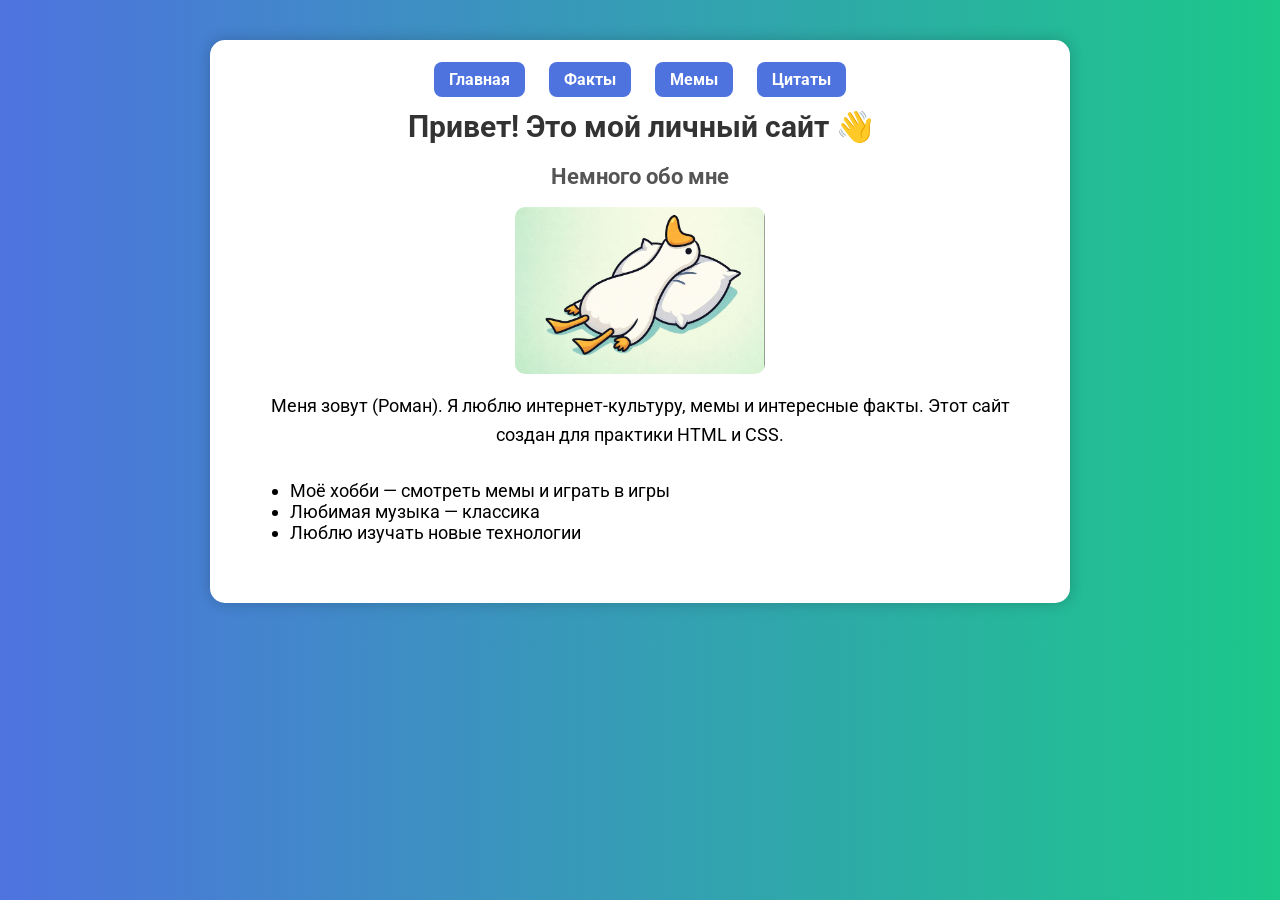
<file: index.html>
<!DOCTYPE html>
<html lang="ru">
<head>
    <meta charset="UTF-8">
    <title>Главная</title>
    <link rel="stylesheet" href="style.css">
    <link href="https://fonts.googleapis.com/css2?family=Roboto:wght@400;700&display=swap" rel="stylesheet">
</head>
<body>

<div class="center">

<nav>
    <a href="index.html">Главная</a>
    <a href="facts.html">Факты</a>
    <a href="memes.html">Мемы</a>
    <a href="quotes.html">Цитаты</a>
</nav>

<h1>Привет! Это мой личный сайт 👋</h1>
<h2>Немного обо мне</h2>

<img src="images/goose.jpeg" alt="Моя любимая картинка">

<p>
Меня зовут (Роман). Я люблю интернет-культуру, мемы и интересные факты.
Этот сайт создан для практики HTML и CSS.
</p>

<ul>
    <li>Моё хобби — смотреть мемы и играть в игры</li>
    <li>Любимая музыка — классика 
    <li>Люблю изучать новые технологии</li>
</ul>

</div>

</body>
</html>
</file>
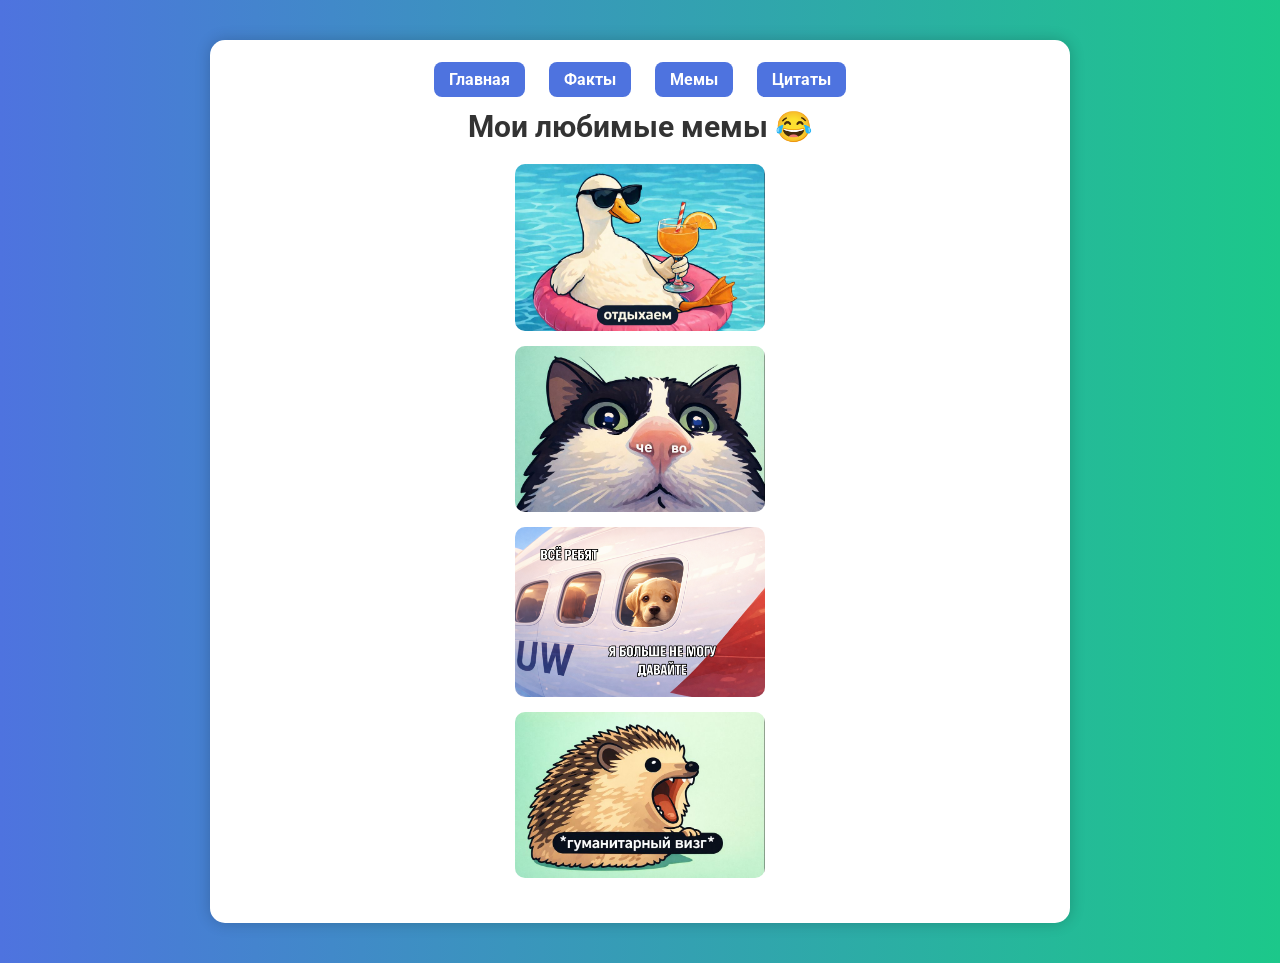
<file: memes.html>
<!DOCTYPE html>
<html lang="ru">
<head>
    <meta charset="UTF-8">
    <title>Любимые мемы</title>
    <link rel="stylesheet" href="style.css">
    <link href="https://fonts.googleapis.com/css2?family=Roboto:wght@400;700&display=swap" rel="stylesheet">
</head>
<body>

<div class="center">

<nav>
    <a href="index.html">Главная</a>
    <a href="facts.html">Факты</a>
    <a href="memes.html">Мемы</a>
    <a href="quotes.html">Цитаты</a>
</nav>

<h1>Мои любимые мемы 😂</h1>

<img src="images/meme1.jpeg" alt="Мем 1">
<img src="images/meme2.jpeg" alt="Мем 2">
<img src="images/meme3.png" alt="Мем 3">
<img src="images/meme4.jpeg" alt="Мем 4">

</div>

</body>
</html>
</file>
<file: style.css>
body {
    margin: 0;
    padding: 0;
    background: linear-gradient(to right, #4e73df, #1cc88a);
    font-family: 'Roboto', sans-serif;
}

.center {
    width: 800px;
    margin: 40px auto;
    padding: 30px;
    background-color: white;
    border-radius: 15px;
    box-shadow: 0 0 15px rgba(0,0,0,0.2);
}

nav {
    text-align: center;
    margin-bottom: 20px;
}

nav a {
    text-decoration: none;
    margin: 0 10px;
    padding: 8px 15px;
    background-color: #4e73df;
    color: white;
    border-radius: 8px;
    font-weight: bold;
}

nav a:hover {
    background-color: #2e59d9;
}

h1 {
    font-size: 30px;
    color: #333;
    text-align: center;
}

h2 {
    font-size: 22px;
    color: #555;
    text-align: center;
}

p {
    font-size: 18px;
    line-height: 1.6;
    text-align: center;
}

img {
    display: block;
    width: 250px;
    margin: 15px auto;
    border-radius: 10px;
}

ul, ol {
    margin: 20px;
    padding: 10px 30px;
    font-size: 18px;
}
</file>
